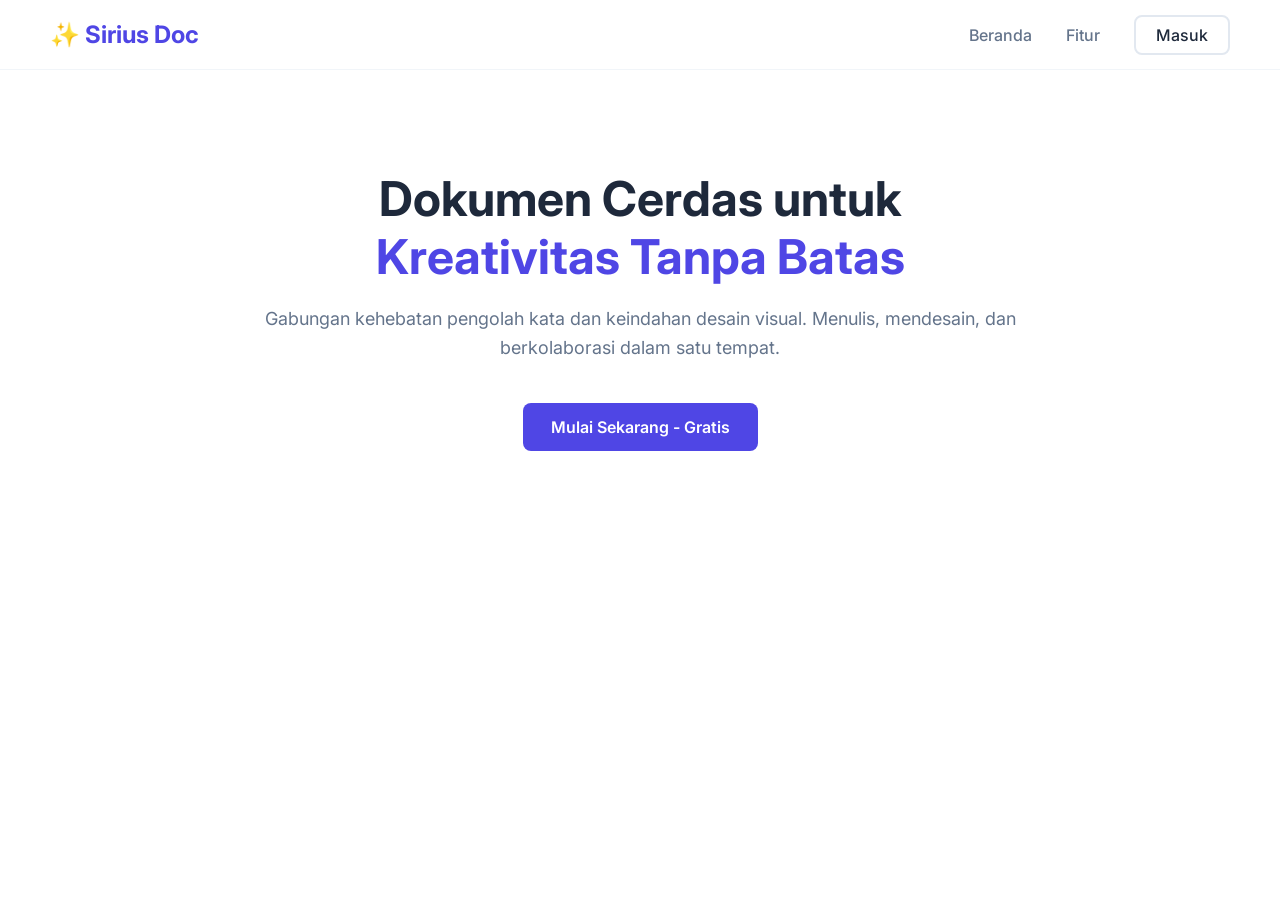
<file: index.html>
<!DOCTYPE html>
<html lang="id">
<head>
    <meta charset="UTF-8">
    <meta name="viewport" content="width=device-width, initial-scale=1.0">
    <title>Sirius Doc - Editor Dokumen Modern</title>
    <!-- Memanggil Font 'Inter' agar terlihat modern -->
    <link href="https://fonts.googleapis.com/css2?family=Inter:wght@400;500;600;700&display=swap" rel="stylesheet">
    <!-- Menyambungkan ke file desain kita -->
    <link rel="stylesheet" href="css/style.css">
</head>
<body>
    <!-- Bagian Menu Atas (Navbar) -->
    <nav class="navbar">
        <div class="logo">✨ Sirius Doc</div>
        <div class="nav-links">
            <a href="#">Beranda</a>
            <a href="#">Fitur</a>
            <a href="login.html" class="btn-login">Masuk</a>
        </div>
    </nav>

    <!-- Bagian Utama (Hero Section) -->
    <main class="hero">
        <h1>Dokumen Cerdas untuk <br><span class="highlight">Kreativitas Tanpa Batas</span></h1>
        <p>Gabungan kehebatan pengolah kata dan keindahan desain visual. Menulis, mendesain, dan berkolaborasi dalam satu tempat.</p>
        <div class="hero-buttons">
            <a href="login.html" class="btn btn-primary">Mulai Sekarang - Gratis</a>
        </div>
    </main>
</body>
</html>
</file>
<file: css/style.css>
/* Mereset jarak dasar bawaan browser */
* {
    margin: 0;
    padding: 0;
    box-sizing: border-box;
}

/* Mengatur Font dan Warna Latar Belakang (Tema Terang/Putih) */
body {
    font-family: 'Inter', sans-serif;
    background-color: #ffffff;
    color: #1e293b; /* Warna teks abu-abu sangat gelap */
}

/* --- Desain Navbar --- */
.navbar {
    display: flex;
    justify-content: space-between;
    align-items: center;
    padding: 20px 50px;
    border-bottom: 1px solid #f1f5f9;
}

.logo {
    font-size: 24px;
    font-weight: 700;
    color: #4f46e5; /* Ungu/Indigo Sirius */
}

.nav-links a {
    text-decoration: none;
    color: #64748b;
    margin-left: 30px;
    font-weight: 500;
    transition: color 0.3s;
}

.nav-links a:hover {
    color: #4f46e5;
}

.btn-login {
    border: 2px solid #e2e8f0;
    padding: 8px 20px;
    border-radius: 8px;
    color: #1e293b !important;
}

/* --- Desain Bagian Utama (Hero) --- */
.hero {
    text-align: center;
    padding: 100px 20px;
    max-width: 800px;
    margin: 0 auto;
}

.hero h1 {
    font-size: 48px;
    line-height: 1.2;
    margin-bottom: 20px;
}

.highlight {
    color: #4f46e5; /* Ungu/Indigo Sirius */
}

.hero p {
    font-size: 18px;
    color: #64748b;
    margin-bottom: 40px;
    line-height: 1.6;
}

/* --- Desain Tombol --- */
.btn {
    text-decoration: none;
    padding: 14px 28px;
    border-radius: 8px;
    font-size: 16px;
    font-weight: 600;
    display: inline-block;
    transition: background-color 0.3s;
}

.btn-primary {
    background-color: #4f46e5;
    color: white;
}

.btn-primary:hover {
    background-color: #4338ca;
}
/* ==========================================
   NOTIFIKASI TOAST (CANTIK)
   ========================================== */
.toast-container {
    position: fixed;
    top: 20px;
    right: 20px;
    z-index: 9999;
    display: flex;
    flex-direction: column;
    gap: 10px;
}

.toast {
    min-width: 250px;
    padding: 15px 20px;
    border-radius: 8px;
    color: white;
    font-size: 14px;
    font-weight: 500;
    box-shadow: 0 4px 12px rgba(0,0,0,0.15);
    transform: translateX(120%); /* Sembunyi di luar layar kanan */
    transition: transform 0.3s cubic-bezier(0.68, -0.55, 0.265, 1.55);
}

.toast.show {
    transform: translateX(0); /* Meluncur masuk */
}

.toast.success { background-color: #10b981; } /* Hijau */
.toast.error { background-color: #ef4444; } /* Merah */
.toast.info { background-color: #3b82f6; } /* Biru */

/* ==========================================
   FITUR #4: RESPONSIF UNTUK LAYAR HP 📱
   ========================================== */

/* Kode ini HANYA aktif jika lebar layar 768px ke bawah (Tablet & HP) */
@media screen and (max-width: 768px) {
    
    /* 1. Rapikan Navbar Dashboard */
    .navbar {
        flex-direction: column !important;
        text-align: center;
        gap: 15px;
        padding: 15px !important;
    }
    .user-menu {
        flex-wrap: wrap;
        justify-content: center;
        gap: 10px !important;
    }
    
    /* 2. Rapikan Navbar Editor */
    .editor-navbar {
        flex-direction: column !important;
        text-align: center;
        gap: 15px;
        padding: 15px !important;
    }
    .editor-navbar > div {
        flex-wrap: wrap;
        justify-content: center;
    }
    #title-input {
        width: 100% !important;
        text-align: center;
        font-size: 16px !important;
    }

    /* 3. Rapikan Kotak Dokumen di Dashboard */
    /* Mengubah letak tombol Buka & Hapus jadi di bawah judul */
    #document-container > div > div {
        flex-direction: column !important;
        align-items: flex-start !important;
        gap: 15px;
    }

    /* 4. Rapikan Alat Ketik (Toolbar) di Editor */
    /* Supaya tombol B, I, U tidak keluar batas layar */
    nav.editor-navbar + div {
        flex-wrap: wrap !important;
        justify-content: center;
        padding: 15px !important;
    }

    /* 5. Rapikan Kertas Editor */
    #editor-canvas {
        padding: 25px !important;
        min-height: 500px !important;
    }

    /* 6. Perkecil sedikit ukuran tombol utama */
    .btn {
        padding: 8px 12px !important;
        font-size: 13px !important;
    }
}
</file>
